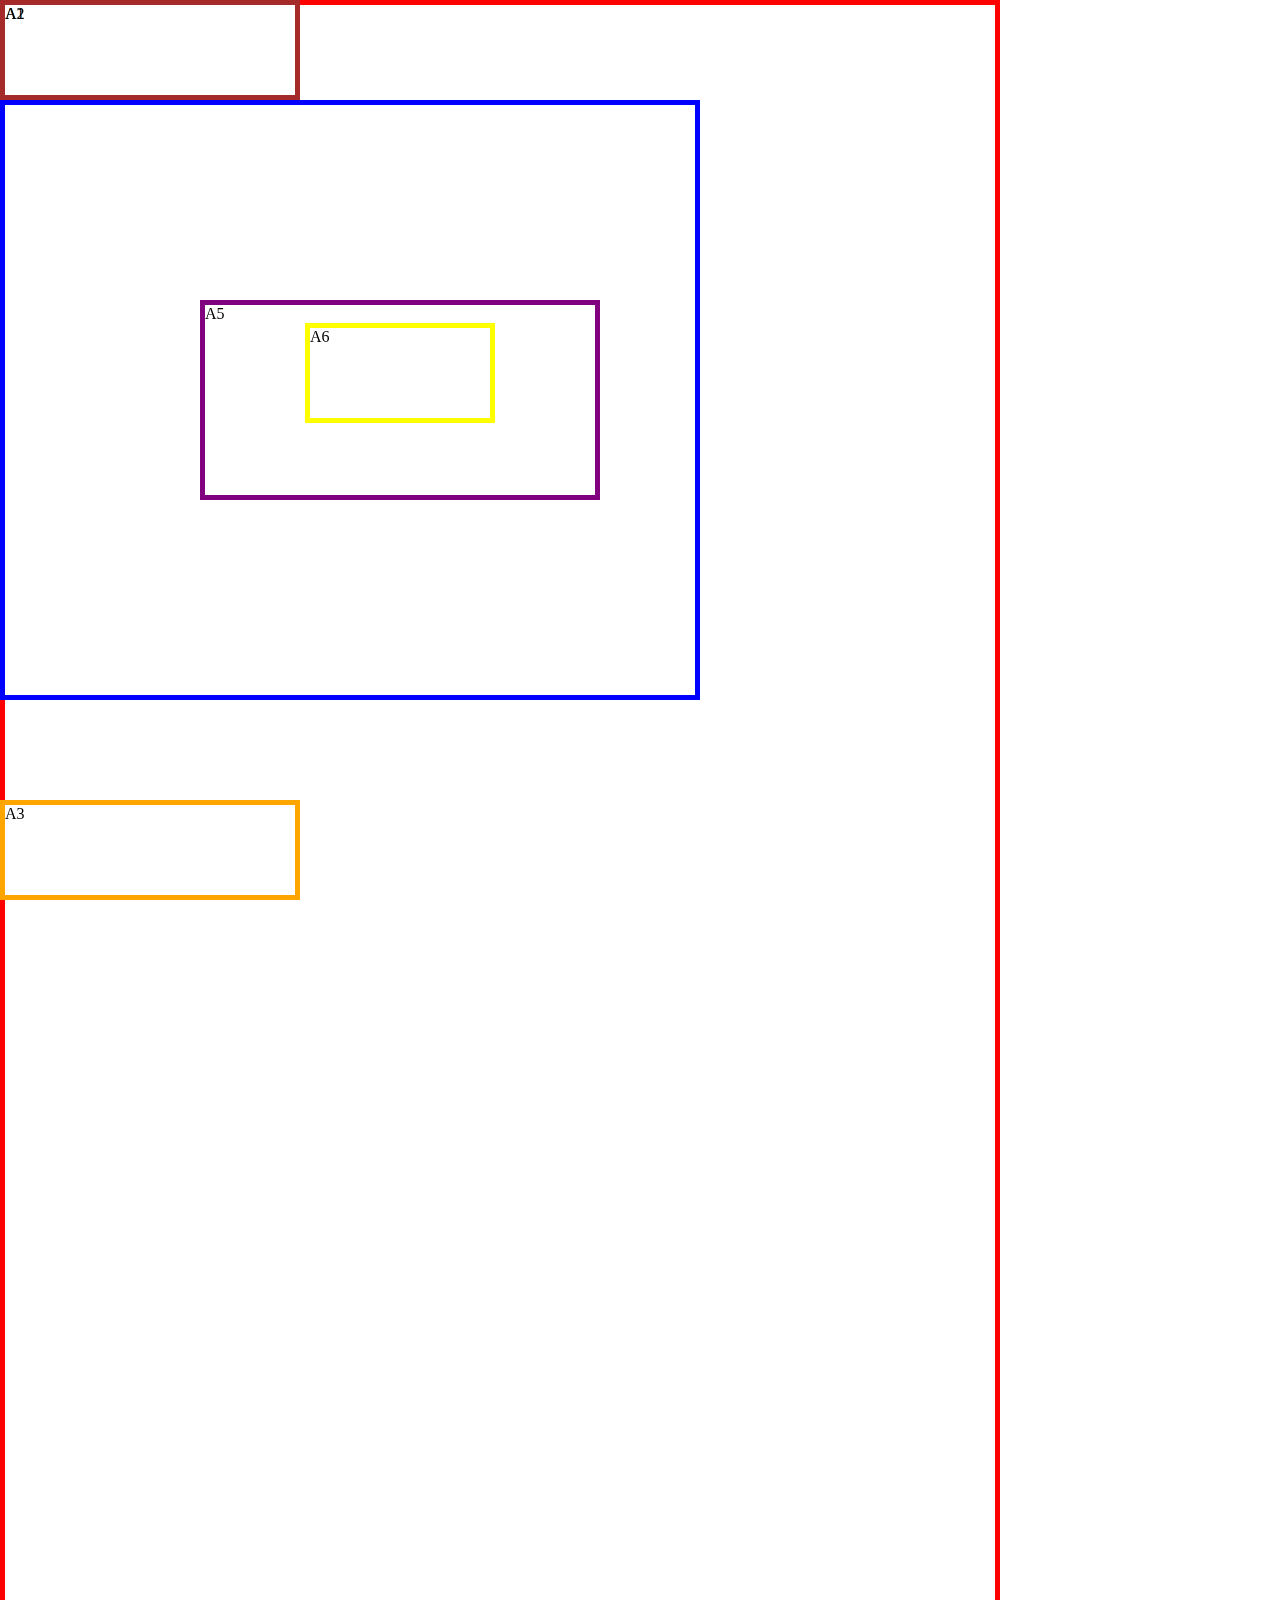
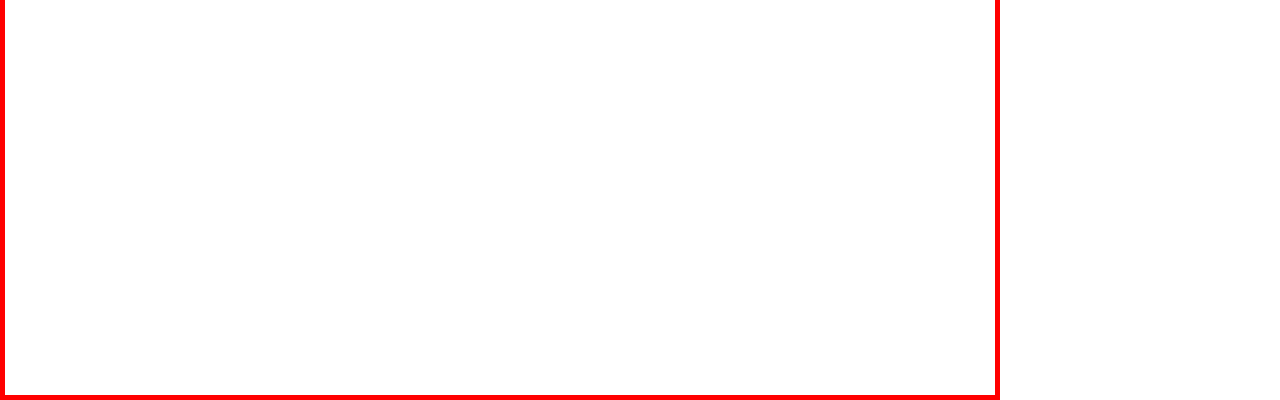
<file: basic/session_1/index.html>
<!DOCTYPE html>
<html lang="en">
  <head>
    <meta charset="UTF-8" />
    <meta name="viewport" content="width=device-width, initial-scale=1.0" />
    <title>Document</title>
    <style>
      * {
        box-sizing: border-box; /*Cho border của các box chiếm content bên trong chứ k lộ ra ngoài*/
      }
      *,
      body {
        margin: 0;
        padding: 0;
      }
      .box-A1 {
        width: 1000px;
        height: 2000px;
        border: 5px solid red;
      }

      .box-A2 {
        width: 300px;
        height: 100px;
        border: 5px solid brown;
        position: fixed; /*Cho dính trên màn hình*/
        top: 0;
        left: 0;
      }
      .box-A3 {
        width: 300px;
        height: 100px;
        border: 5px solid orange;
        position: fixed;/*Cho dính trên màn hình*/
        bottom: 0;
        left: 0;
      }
      .box-A4 {
        width: 700px;
        height: 600px;
        border: 5px solid blue;
        position: absolute; /* đinh nghĩa theo cha có position != static*/
        top: 100px;
      }
      .box-A5 {
        width: 400px;
        height: 200px;
        border: 5px solid rgb(128, 0, 128);
        left: 200px;
        position: sticky;  /* Cố định khi trượt*/
        top: 300px;
        z-index: 1;
      }
      .box-A6 {
        width: 190px;
        height: 100px;
        border: 5px solid yellow;
        position: sticky;
        top: 300px;
        margin: 0 auto; /*Căn giữa*/
      }
      @media only screen and (max-width: 780px) {
        .box-A1 {
          width: 500px;
        }
        .box-A2 {
          width: 150px;
        }
        .box-A3 {
          width: 150px;
        }
        .box-A4 {
          width: 350px;
        }
        .box-A5 {
          width: 200px;
        }
      }
    </style>
  </head>
  <body>
    <div class="box-A1">A1</div>
    <div class="box-A2">A2</div>
    <div class="box-A3">A3</div>
    <div class="box-A4">
      <div class="box-A5">A5 <div class="box-A6">A6</div></div>
    </div>
  </body>
</html>
</file>
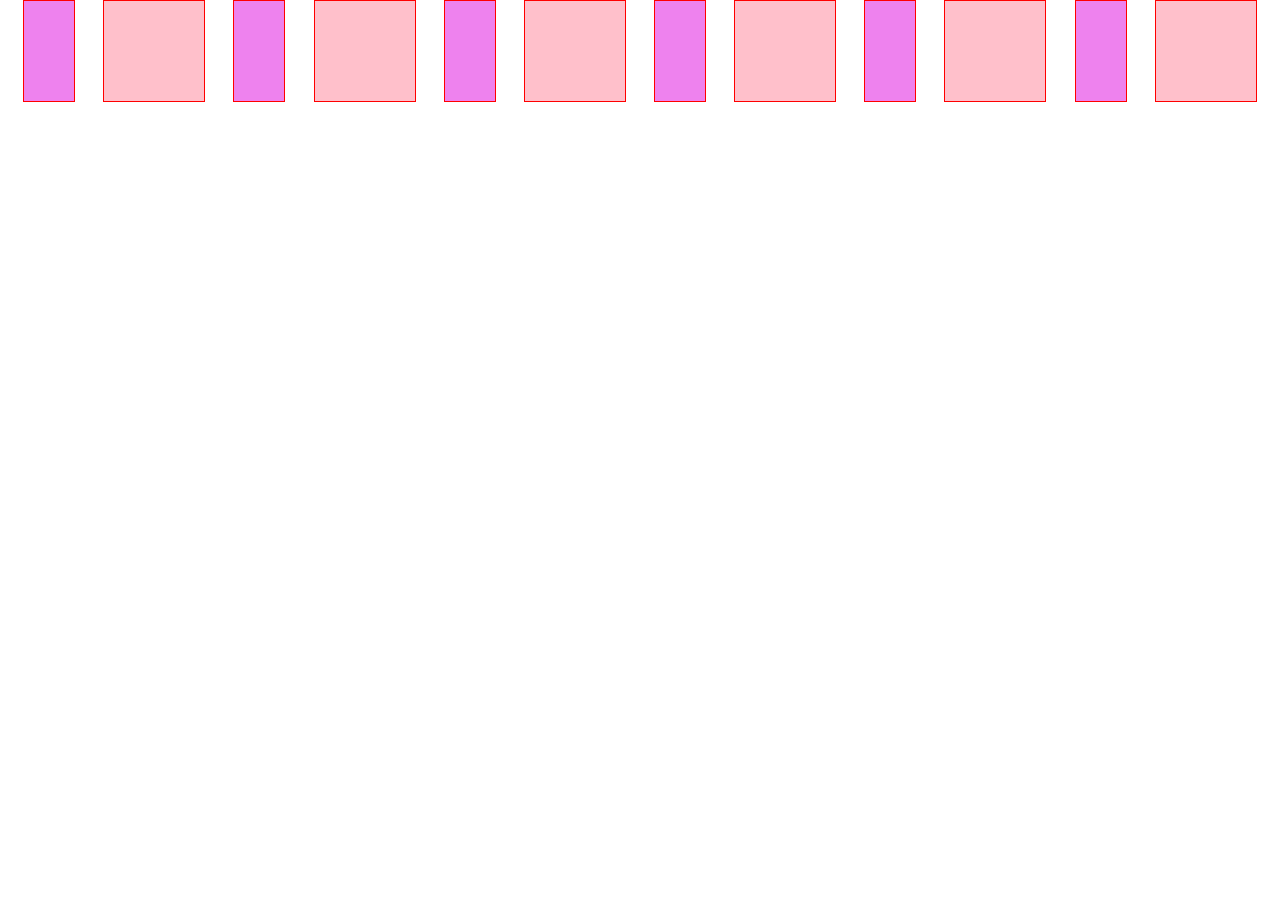
<file: basic/session_2/index.html>
<!DOCTYPE html>
<html lang="en">
<head>
    <meta charset="UTF-8">
    <meta name="viewport" content="width=device-width, initial-scale=1.0">
    <title>Document</title>
    <style>
        body {
            margin: 0;
            padding: 0;
            display: flex;
            flex-wrap: wrap;
            justify-content: space-evenly;
            gap: 5px;
        }
        .box-inline {
            display: inline-block;
            height: 100px;
            width: 100px;
            border: 1px solid red;
            position: relative;
        }
        .box-inline:nth-child(even) {
            background-color: green;
        }
        .box-inline:nth-child(odd) {
            background-color: red;
        }
        @media only screen and (min-width: 320px) {
            .box-inline:nth-child(even) {
            background-color: green;
            width: 30px;
        }
        .box-inline:nth-child(odd) {
            width: 20px;
            background-color: red;
        }
        }
        @media only screen and (min-width: 425px) {
            .box-inline:nth-child(even) {
                background-color: red;
                width: 50px;
            }
            .box-inline:nth-child(odd) {
                width: 20px;
                background-color: yellow;
            }
        }
        @media only screen and (min-width: 768px) {
            .box-inline:nth-child(even) {
                background-color: yellow;
                width: 40px;
            }
            .box-inline:nth-child(odd) {
                width: 30px;
                background-color: brown;
            }
        }
        @media only screen and (min-width: 992px) {
            .box-inline:nth-child(even) {
                background-color: violet;
                width: 40px;
            }
            .box-inline:nth-child(odd) {
                width: 30px;
                background-color: yellow;
            }
        }
        @media only screen and (min-width: 1200px) {
            .box-inline:nth-child(even) {
                background-color: pink;
                width: 100px;
            }
            .box-inline:nth-child(odd) {
                width: 50px;
                background-color: violet;
            }
        }

    </style>
</head> 
<body>
        <span class="box-inline box-I"><span class="name-item"></span></span>
        <span class="box-inline box-I"><span class="name-item"></span></span>
        <span class="box-inline box-I"><span class="name-item"></span></span>
        <span class="box-inline box-I"><span class="name-item"></span></span>
        <span class="box-inline box-I"><span class="name-item"></span></span>
        <span class="box-inline box-I"><span class="name-item"></span></span>
        <span class="box-inline box-I"><span class="name-item"></span></span>
        <span class="box-inline box-I"><span class="name-item"></span></span>
        <span class="box-inline box-I"><span class="name-item"></span></span>
        <span class="box-inline box-I"><span class="name-item"></span></span>
        <span class="box-inline box-I"><span class="name-item"></span></span>
        <span class="box-inline box-I"><span class="name-item"></span></span>
</html>
</file>
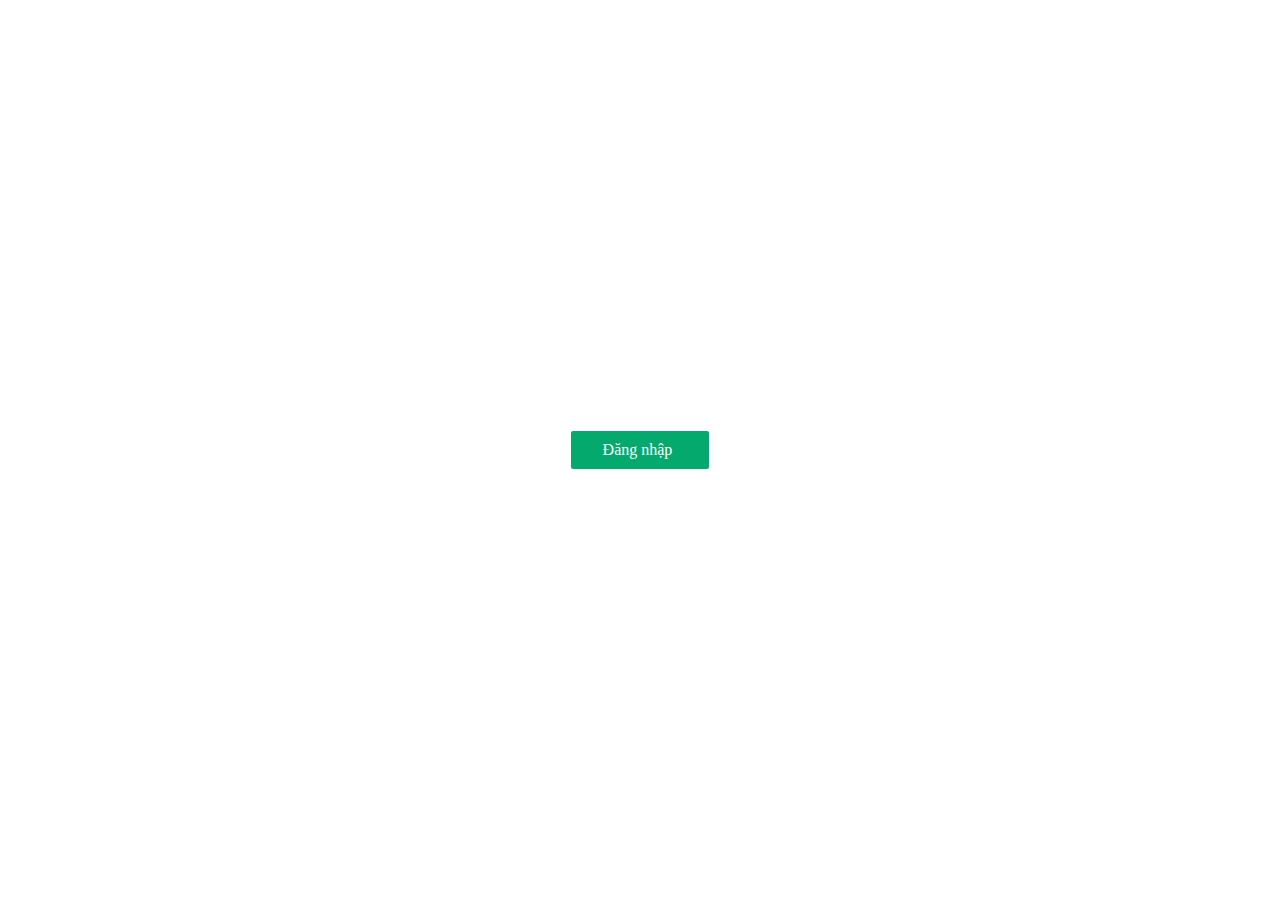
<file: basic/session_5/index.html>
<!DOCTYPE html>
<html lang="en">
  <head>
    <meta charset="UTF-8" />
    <meta name="viewport" content="width=device-width, initial-scale=1.0" />
    <title>Document</title>
    <link rel="stylesheet" href="style.css" />
    <link
      rel="stylesheet"
      href="https://cdnjs.cloudflare.com/ajax/libs/font-awesome/6.6.0/css/all.min.css"
      integrity="sha512-Kc323vGBEqzTmouAECnVceyQqyqdsSiqLQISBL29aUW4U/M7pSPA/gEUZQqv1cwx4OnYxTxve5UMg5GT6L4JJg=="
      crossorigin="anonymous"
      referrerpolicy="no-referrer"
    />
  </head>
  <body>
    <div class="container">
      <div id="overlay"></div>
      <button id="btnLogin" class="button">
        Đăng nhập <i class="fa-solid fa-right-to-bracket icon-right"></i>
      </button>
      <div id="modal" class="modal">
        <i id="btnClose" class="fa-solid fa-xmark icon-close button-close"></i>
        <div class="modal-content">
          <span class="text-title">Member Login</span>
          <form>
            <div class="input-field">
              <i class="fa-solid fa-user icon-input"></i>
              <input
                class="input-text"
                type="text"
                name="username"
                id="username"
                placeholder="Username"
              />
            </div>
            <div class="input-field">
              <i class="fa-solid fa-lock icon-input"></i>
              <input
                class="input-text"
                type="password"
                name="password"
                id="password"
                placeholder="Password"
              />
            </div>

            <input id="btnSubmit" class="button" type="button" value="Login" />
          </form>
        </div>
        <div class="modal-footer">
          <span class="text-footer">Forgot Password?</span>
        </div>
      </div>
    </div>
    <script src="script.js"></script>
  </body>
</html>
</file>
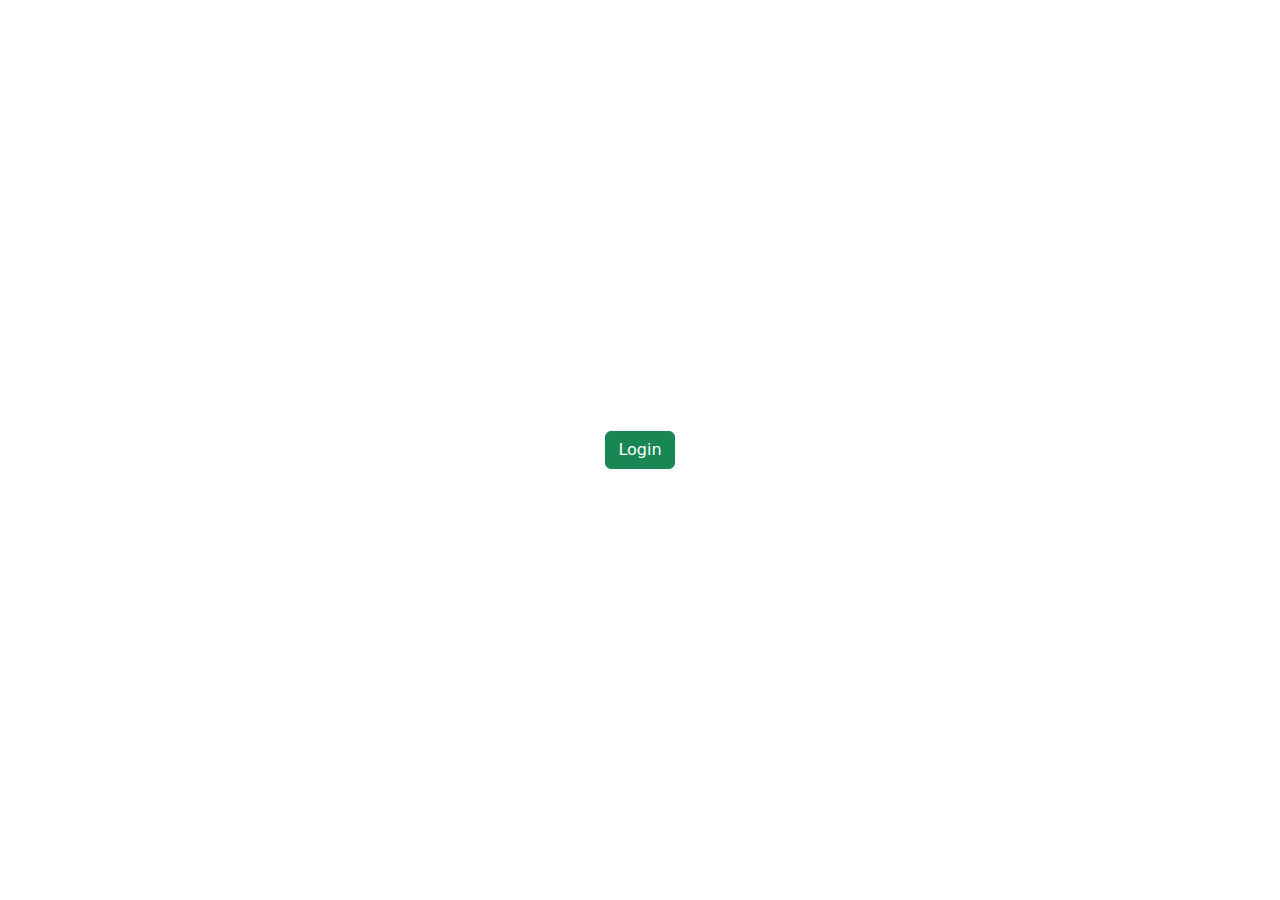
<file: basic/session_6/index.html>
<!DOCTYPE html>
<html lang="en">

<head>
    <meta charset="UTF-8">
    <meta name="viewport" content="width=device-width, initial-scale=1.0">
    <link href="https://cdn.jsdelivr.net/npm/bootstrap@5.3.3/dist/css/bootstrap.min.css" rel="stylesheet"
        integrity="sha384-QWTKZyjpPEjISv5WaRU9OFeRpok6YctnYmDr5pNlyT2bRjXh0JMhjY6hW+ALEwIH" crossorigin="anonymous">
    <script src="https://cdn.jsdelivr.net/npm/bootstrap@5.3.3/dist/js/bootstrap.bundle.min.js"
        integrity="sha384-YvpcrYf0tY3lHB60NNkmXc5s9fDVZLESaAA55NDzOxhy9GkcIdslK1eN7N6jIeHz"
        crossorigin="anonymous"></script>
    <title>Document</title>
    <link rel="stylesheet" href="https://cdnjs.cloudflare.com/ajax/libs/font-awesome/6.6.0/css/all.min.css"
        integrity="sha512-Kc323vGBEqzTmouAECnVceyQqyqdsSiqLQISBL29aUW4U/M7pSPA/gEUZQqv1cwx4OnYxTxve5UMg5GT6L4JJg=="
        crossorigin="anonymous" referrerpolicy="no-referrer" />
</head>

<body>
    <div class="d-flex vh-100 justify-content-center align-items-center">
        <button id="btnStart" type="button" class="btn btn-success" data-bs-toggle="modal" data-bs-target="#loginModal">
            Login
        </button>
        <div id="alert" class="alert alert-success alert-dismissible fade position-absolute bottom-0 end-0 me-3"
            style="z-index: 2000;" role="alert">
            <strong>Thành công !</strong> Đăng nhập bằng mật khẩu mới
            <button type="button" class="btn-close" data-bs-dismiss="alert" aria-label="Close"></button>
        </div>

        <div class="modal fade" id="loginModal" aria-labelledby="loginModalLabel" aria-hidden="true">
            <div class="modal-dialog modal-dialog-centered ">
                <div class="modal-content">
                    <div class="d-flex p-3">
                        <div class="w-100 text-center fs-5 modal-title" id="loginModalLabel">Member Login</div>
                        <button type="button" class="btn-close" data-bs-dismiss="modal" aria-label="Close"></button>
                    </div>
                    <form>
                        <div class="modal-body d-flex flex-column">
                            <div class="mb-4 position-relative">
                                <i class="fa-solid fa-lock icon-input position-absolute ms-3 mt-2"></i>
                                <input type="text" class="form-control ps-5 required" id="usernameControlInput"
                                    placeholder="Username">
                                <div id="usernameError" class="invalid-feedback">
                                    Bắt buộc nhập.
                                </div>
                            </div>
                            <div class="mb-4 position-relative">
                                <i class="fa-solid fa-lock icon-input position-absolute ms-3 mt-2"></i>
                                <input type="password" class="form-control ps-5 required" id="passwordControlInput"
                                    placeholder="Password">
                                <div id="passwdError" class="invalid-feedback">
                                    Bắt buộc nhập.
                                </div>
                            </div>
                            <button id="btnLogin" type="button" class="btn btn-success flex-grow-1">Login</button>
                        </div>
                        <div class="d-flex justify-content-center p-3 bg-secondary rounded-bottom opacity-75">
                            <div id="forgotPassword" data-bs-toggle="modal" data-bs-target="#forgotModal">Forgot
                                password?</div>
                        </div>
                    </form>
                </div>
            </div>
        </div>

        <div class="modal fade" id="forgotModal" aria-labelledby="forgotModalLabel" aria-hidden="true">
            <div class="modal-dialog modal-dialog-centered ">
                <div class="modal-content">
                    <div class="d-flex p-3">
                        <div class="w-100 text-center fs-5 modal-title" id="forgotModalLabel">Forgot Password?</div>
                        <button type="button" class="btn-close" data-bs-toggle="modal"
                            data-bs-target="#loginModal"></button>
                    </div>
                    <form>
                        <div class="modal-body d-flex flex-column">
                            <div class="mb-4 position-relative">
                                <i class="fa-solid fa-lock icon-input position-absolute ms-3 mt-2"></i>
                                <input type="password" class="form-control ps-5 required" id="oldPasswordControlInput"
                                    placeholder="OldPassword">
                                <div id="oldPasswordError" class="invalid-feedback">
                                    Bắt buộc nhập.
                                </div>
                            </div>
                            <div class="mb-4 position-relative">
                                <i class="fa-solid fa-lock icon-input position-absolute ms-3 mt-2"></i>
                                <input type="password" class="form-control ps-5 required" id="newPasswordControlInput"
                                    placeholder="NewPassword">
                                <div id="newPasswordError" class="invalid-feedback">
                                    Bắt buộc nhập.
                                </div>
                            </div>
                            <button id="btnSave" type="button" class="btn btn-success flex-grow-1">Save</button>
                        </div>
                    </form>
                </div>
            </div>
        </div>
    </div>
    <script src="script.js"></script>
</body>

</html>
</file>
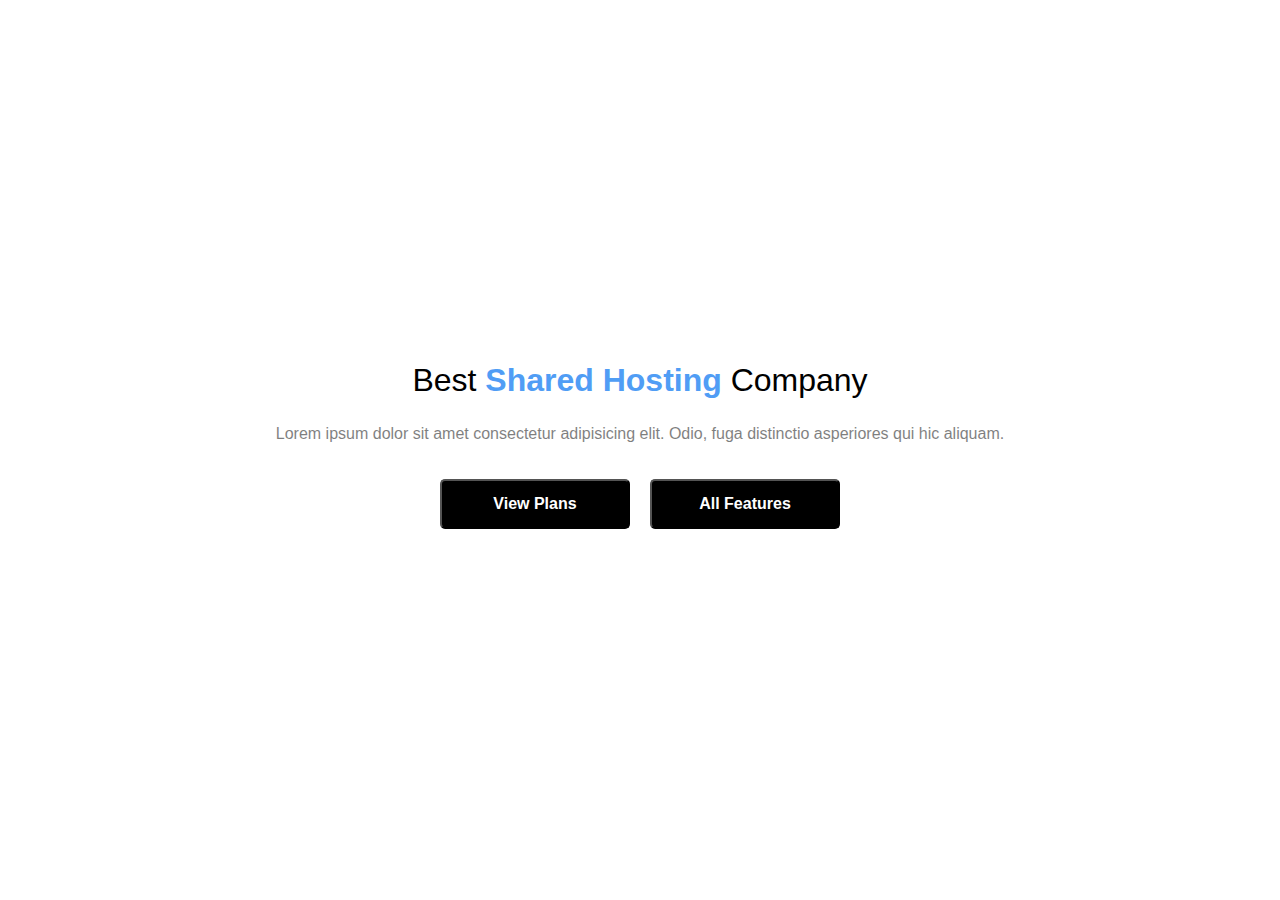
<file: HTML&CSS/s-1/index.html>
<!DOCTYPE html>
<html lang="en">

<head>
    <meta charset="UTF-8">
    <meta name="viewport" content="width=device-width, initial-scale=1.0">
    <title>Document</title>
    <link rel="stylesheet" href="style.css">
</head>

<body>
    <div class="container">
        <div class="content">
            <p class="content__title">Best <span class="content__title--highlight"> Shared Hosting </span> Company</p>
            <p class="content__description">Lorem ipsum dolor sit amet consectetur adipisicing elit. Odio, fuga
                distinctio asperiores qui
                hic
                aliquam.</p>
            <div class="content__option">
                <button class="button">View Plans</button>
                <button class="button">All Features</button>
            </div>
        </div>
    </div>
</body>

</html>
</file>
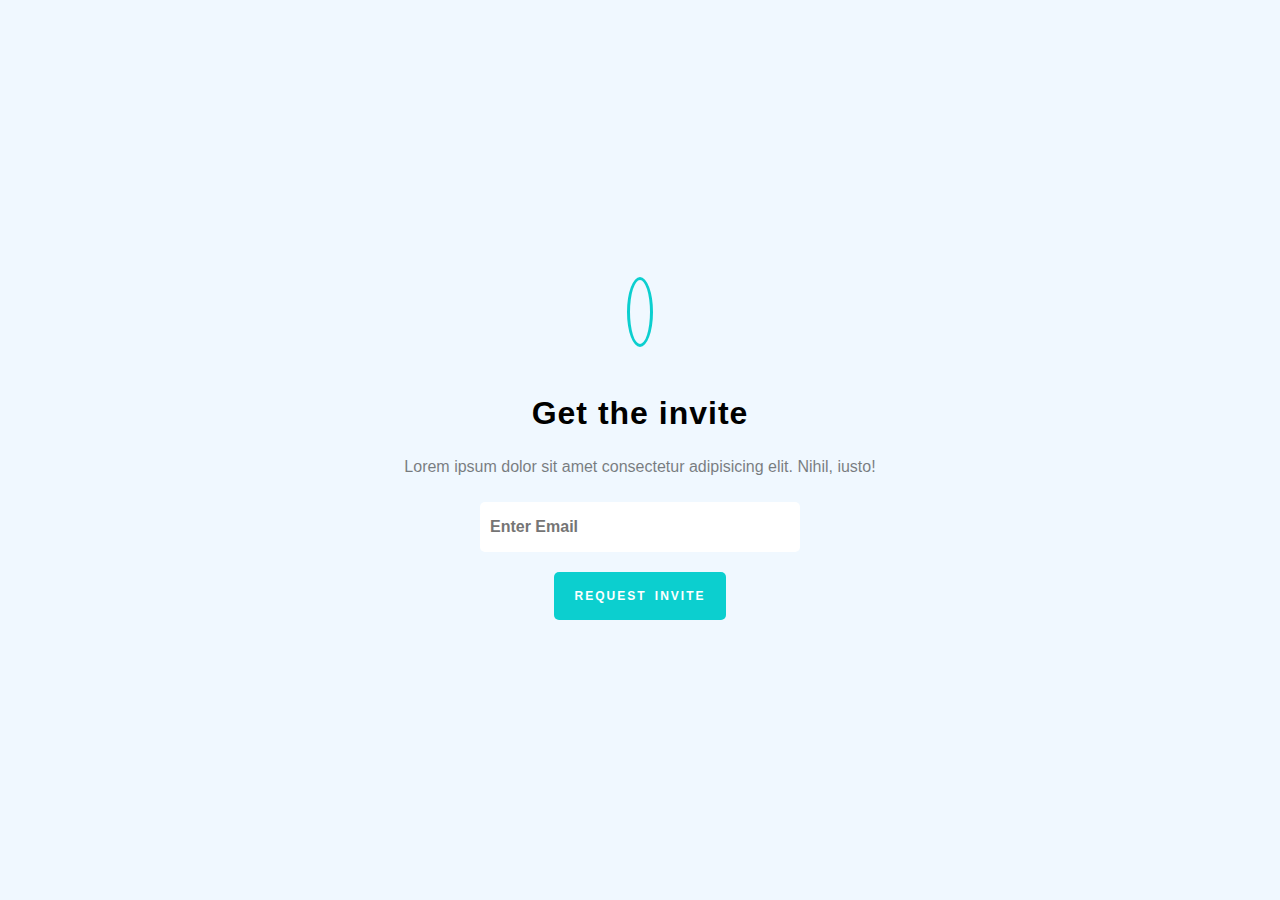
<file: HTML&CSS/s-3/index.html>
<!DOCTYPE html>
<html lang="en">

<head>
    <meta charset="UTF-8">
    <meta name="viewport" content="width=device-width, initial-scale=1.0">
    <title>Document</title>
    <link rel="stylesheet" href="style.css">
    <link rel="stylesheet" href="https://cdnjs.cloudflare.com/ajax/libs/font-awesome/6.6.0/css/all.min.css"
        integrity="sha512-Kc323vGBEqzTmouAECnVceyQqyqdsSiqLQISBL29aUW4U/M7pSPA/gEUZQqv1cwx4OnYxTxve5UMg5GT6L4JJg=="
        crossorigin="anonymous" referrerpolicy="no-referrer" />
</head>

<body>
    <div class="container">
        <div class="overplay"></div>
        <div class="content">
            <div class="content__icon"><i class="fa-regular fa-envelope icon"></i></div>
            <p class="content__title">Get the invite</p>
            <p class="content__description">Lorem ipsum dolor sit amet consectetur adipisicing elit. Nihil, iusto!</p>
            <div class="content__option">
                <input class="input" type="email" placeholder="Enter Email">
                <button class="button">
                    <p class="button__text">REQUEST INVITE</p>
                </button>
            </div>
        </div>
    </div>
</body>

</html>
</file>
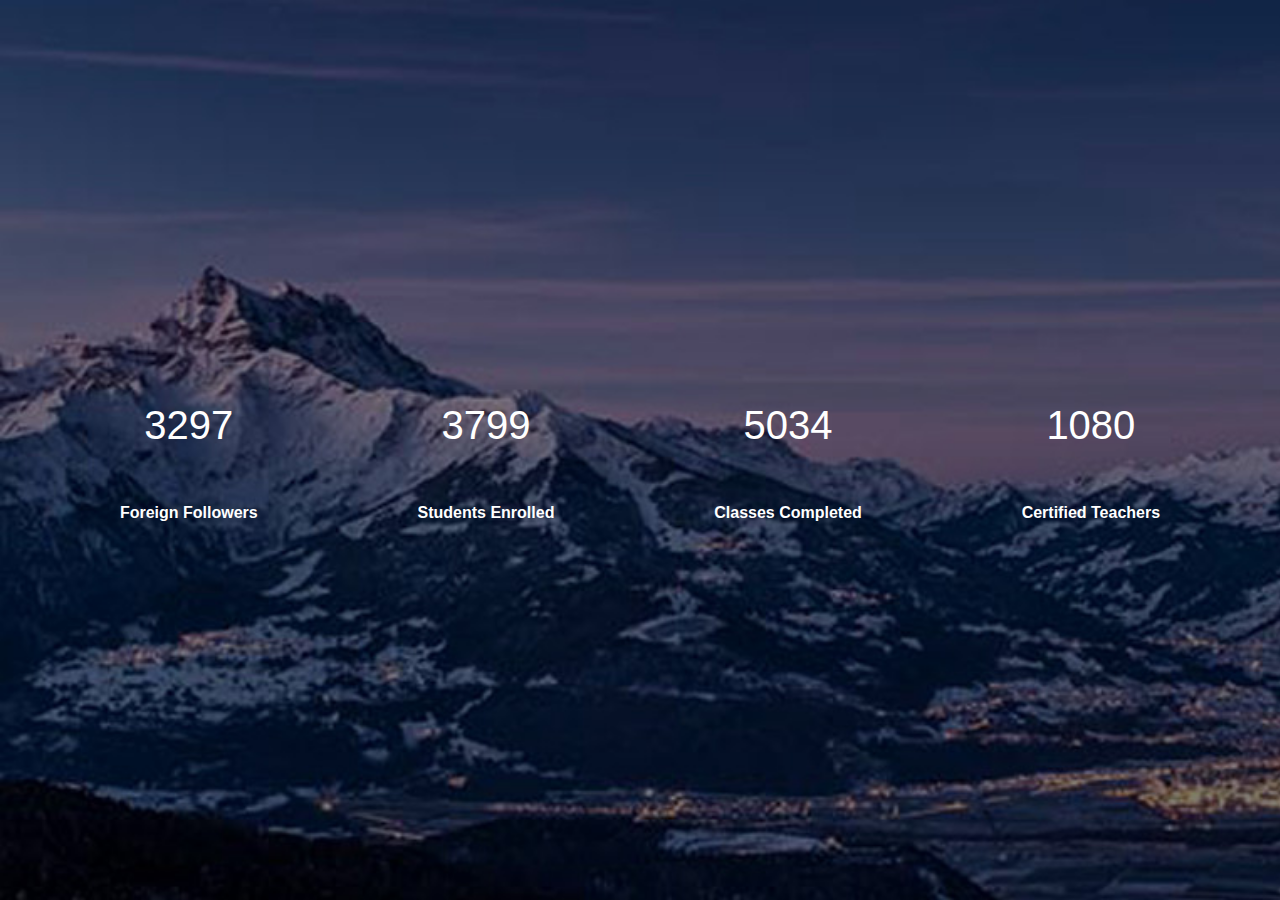
<file: HTML&CSS/s-4/index.html>
<!DOCTYPE html>
<html lang="en">

<head>
    <meta charset="UTF-8">
    <meta name="viewport" content="width=device-width, initial-scale=1.0">
    <title>Document</title>
    <link rel="stylesheet" href="style.css">
    <link rel="stylesheet" href="https://cdnjs.cloudflare.com/ajax/libs/font-awesome/6.6.0/css/all.min.css"
        integrity="sha512-Kc323vGBEqzTmouAECnVceyQqyqdsSiqLQISBL29aUW4U/M7pSPA/gEUZQqv1cwx4OnYxTxve5UMg5GT6L4JJg=="
        crossorigin="anonymous" referrerpolicy="no-referrer" />
</head>

<body>
    <div class="container">
        <div class="box">
            <div class="item">
                <i class="fa-solid fa-globe item__icon"></i>
                <p class="item__total">3297</p>
                <p class="item__name">Foreign Followers </p>
            </div>
            <div class="item"><i class="fa-solid fa-graduation-cap item__icon"></i></i>
                <p class="item__total">3799</p>
                <p class="item__name">Students Enrolled</p>
            </div>
            <div class="item"><i class="fa-regular fa-lightbulb item__icon"></i></i>
                <p class="item__total">5034</p>
                <p class="item__name">Classes Completed </p>
            </div>
            <div class="item"><i class="fa-solid fa-user item__icon"></i></i>
                <p class="item__total">1080</p>
                <p class="item__name">Certified Teachers </p>
            </div>
        </div>
    </div>
</body>

</html>
</file>
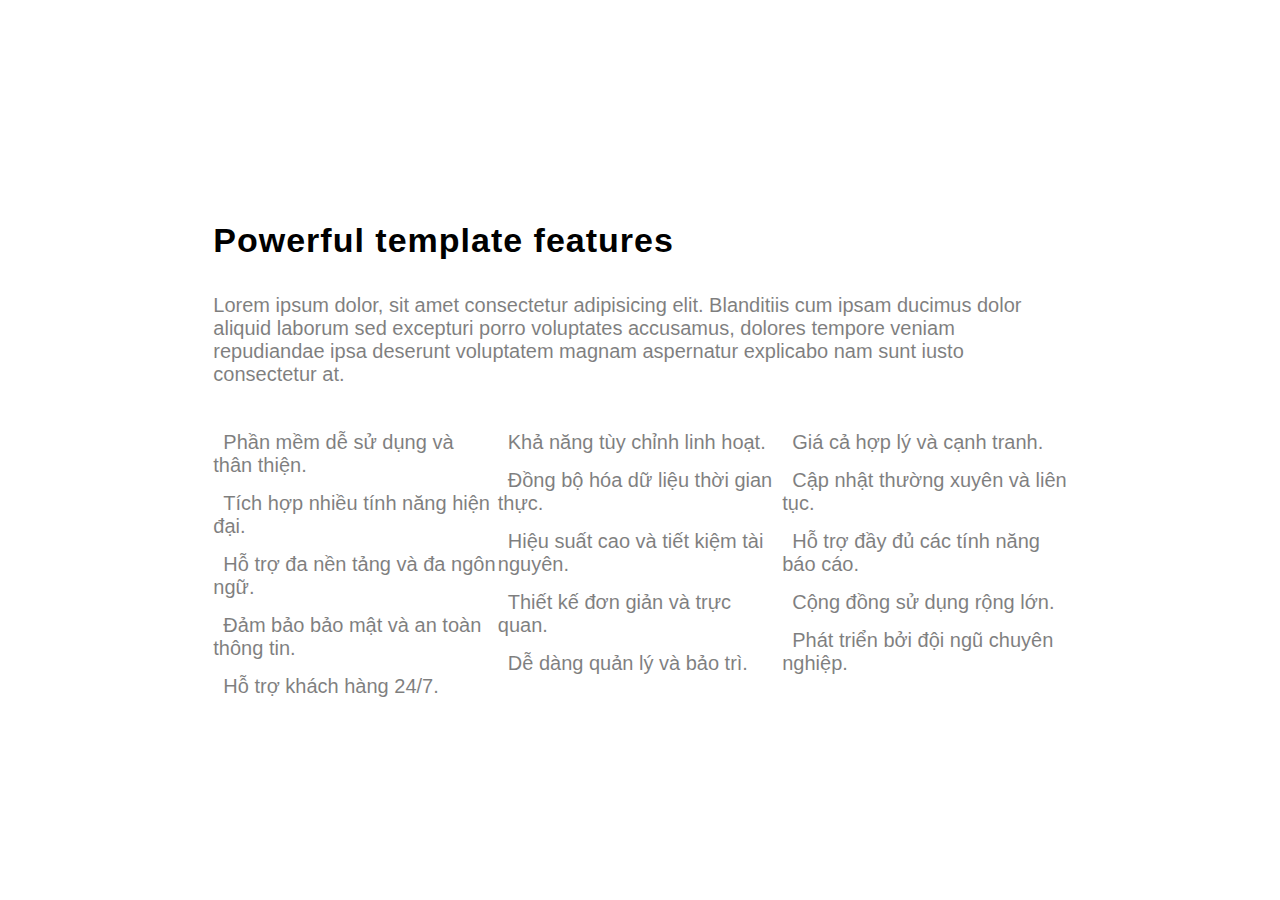
<file: HTML&CSS/s-5/index.html>
<!DOCTYPE html>
<html lang="en">

<head>
    <meta charset="UTF-8">
    <meta name="viewport" content="width=device-width, initial-scale=1.0">
    <title>Document</title>
    <link rel="stylesheet" href="style.css">
    <link rel="stylesheet" href="https://cdnjs.cloudflare.com/ajax/libs/font-awesome/6.6.0/css/all.min.css"
        integrity="sha512-Kc323vGBEqzTmouAECnVceyQqyqdsSiqLQISBL29aUW4U/M7pSPA/gEUZQqv1cwx4OnYxTxve5UMg5GT6L4JJg=="
        crossorigin="anonymous" referrerpolicy="no-referrer" />
</head>

<body>
    <div class="container">
        <div class="content">
            <p class="content__title">Powerful template features</p>
            <p class="content__description">Lorem ipsum dolor, sit amet consectetur adipisicing elit. Blanditiis cum
                ipsam ducimus dolor aliquid laborum sed excepturi porro voluptates accusamus, dolores tempore veniam
                repudiandae ipsa deserunt voluptatem magnam aspernatur explicabo nam sunt iusto consectetur at.</p>
            <div class="content__features">
                <ul class="features">
                    <li><i class="fa-solid fa-check item__icon"></i>Phần mềm dễ sử dụng và thân thiện.</li>
                    <li><i class="fa-solid fa-check item__icon"></i>Tích hợp nhiều tính năng hiện đại.</li>
                    <li><i class="fa-solid fa-check item__icon"></i>Hỗ trợ đa nền tảng và đa ngôn ngữ.</li>
                    <li><i class="fa-solid fa-check item__icon"></i>Đảm bảo bảo mật và an toàn thông tin.</li>
                    <li><i class="fa-solid fa-check item__icon"></i>Hỗ trợ khách hàng 24/7.</li>
                </ul>
                <ul class="features">
                    <li><i class="fa-solid fa-check item__icon"></i>Khả năng tùy chỉnh linh hoạt.</li>
                    <li><i class="fa-solid fa-check item__icon"></i>Đồng bộ hóa dữ liệu thời gian thực.</li>
                    <li><i class="fa-solid fa-check item__icon"></i>Hiệu suất cao và tiết kiệm tài nguyên.</li>
                    <li><i class="fa-solid fa-check item__icon"></i>Thiết kế đơn giản và trực quan.</li>
                    <li><i class="fa-solid fa-check item__icon"></i>Dễ dàng quản lý và bảo trì.</li>
                </ul>
                <ul class="features">
                    <li><i class="fa-solid fa-check item__icon"></i>Giá cả hợp lý và cạnh tranh.</li>
                    <li><i class="fa-solid fa-check item__icon"></i>Cập nhật thường xuyên và liên tục.</li>
                    <li><i class="fa-solid fa-check item__icon"></i>Hỗ trợ đầy đủ các tính năng báo cáo.</li>
                    <li><i class="fa-solid fa-check item__icon"></i>Cộng đồng sử dụng rộng lớn.</li>
                    <li><i class="fa-solid fa-check item__icon"></i>Phát triển bởi đội ngũ chuyên nghiệp.</li>
                </ul>
            </div>

        </div>
    </div>
</body>

</html>
</file>
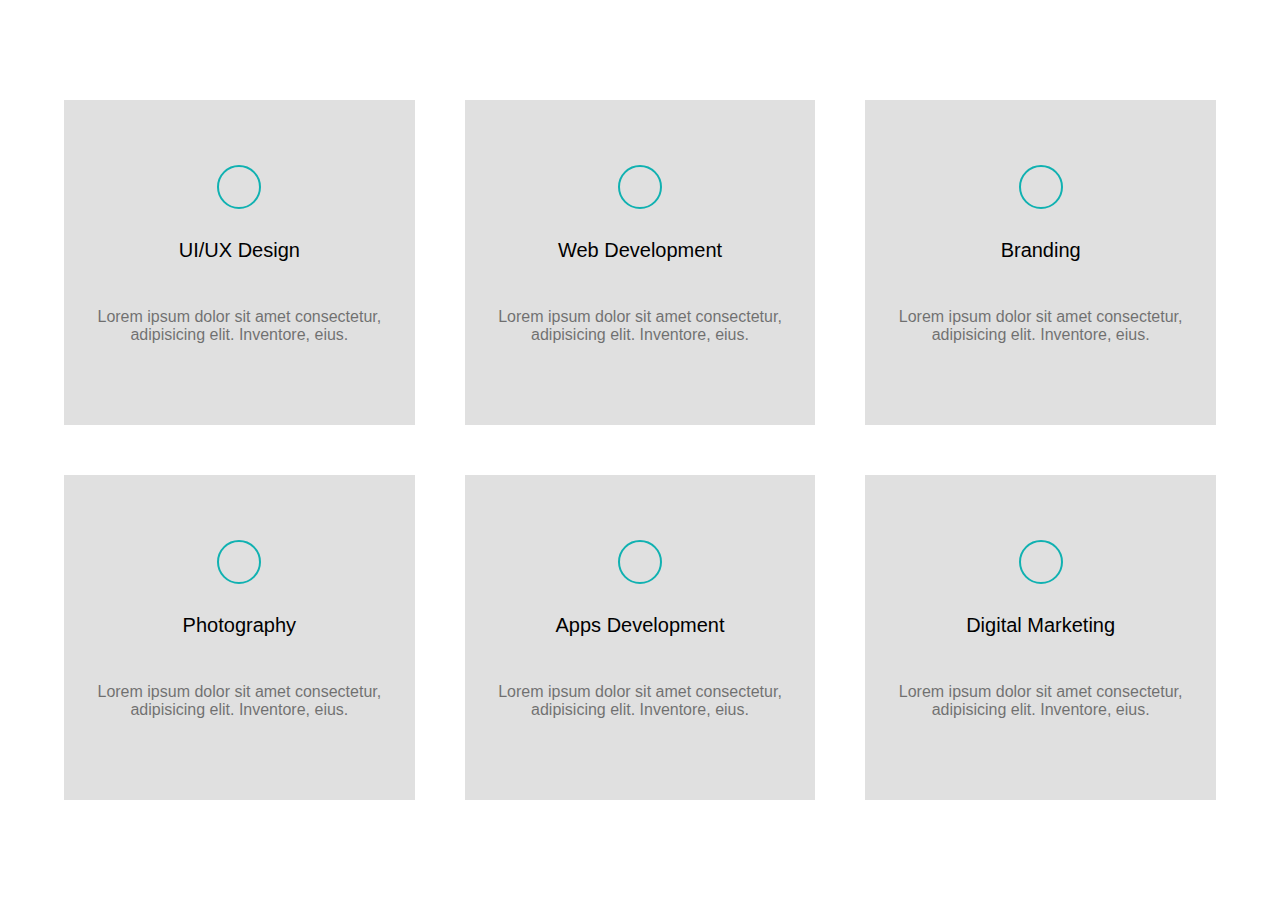
<file: HTML&CSS/s-6/index.html>
<!DOCTYPE html>
<html lang="en">
<head>
    <meta charset="UTF-8">
    <meta name="viewport" content="width=device-width, initial-scale=1.0">
    <title>Document</title>
    <link rel="stylesheet" href="style.css">
    <link rel="stylesheet" href="https://cdnjs.cloudflare.com/ajax/libs/font-awesome/6.6.0/css/all.min.css"
        integrity="sha512-Kc323vGBEqzTmouAECnVceyQqyqdsSiqLQISBL29aUW4U/M7pSPA/gEUZQqv1cwx4OnYxTxve5UMg5GT6L4JJg=="
        crossorigin="anonymous" referrerpolicy="no-referrer" />
</head>
<body>
    <div class="container">
        <div class="content">
            <div class="content__box">
                <i class="fa-solid fa-leaf item__icon"></i>
                <p class="item__name">UI/UX Design</p>
                <p class="item__description">Lorem ipsum dolor sit amet consectetur, adipisicing elit. Inventore, eius.</p>
            </div>
            <div class="content__box">
                <i class="fa-solid fa-laptop item__icon"></i>
                <p class="item__name">Web Development</p>
                <p class="item__description">Lorem ipsum dolor sit amet consectetur, adipisicing elit. Inventore, eius.</p>
            </div>
            <div class="content__box">
                <i class="fa-solid fa-bag-shopping item__icon"></i>
                <p class="item__name">Branding</p>
                <p class="item__description">Lorem ipsum dolor sit amet consectetur, adipisicing elit. Inventore, eius.</p>
            </div>
            <div class="content__box">
                <i class="fa-solid fa-camera-retro item__icon"></i>
                <p class="item__name">Photography</p>
                <p class="item__description">Lorem ipsum dolor sit amet consectetur, adipisicing elit. Inventore, eius.</p>
            </div>
            <div class="content__box">
                <i class="fa-brands fa-android item__icon"></i>
                <p class="item__name">Apps Development</p>
                <p class="item__description">Lorem ipsum dolor sit amet consectetur, adipisicing elit. Inventore, eius.</p>
            </div>
            <div class="content__box">
                <i class="fa-solid fa-arrow-trend-up item__icon"></i>
                <p class="item__name">Digital Marketing</p>
                <p class="item__description">Lorem ipsum dolor sit amet consectetur, adipisicing elit. Inventore, eius.</p>
            </div>
        </div>
    </div>
</body>
</html>
</file>
<file: basic/session_5/style.css>
:root {
    --green: #04AA6D;
    --text-xl: 20px;
}
body{
    font-family: 'Roboto, sans-serif';
    height: 100vh;
    margin: 0;
    padding: 0;
}
.container{
    display: flex;
    justify-content: center;
    align-items: center;
    position: relative;
    height: 100%;
    width: 100%;
}
.button{
    background-color: var(--green);
    border: none;
    color: white;
    padding: 10px 32px;
    border-radius: 2px;
    text-align: center;
    font: var(--text-md) sans-serif;
}
.button:active{
    transform: scale(1.01) translateY(5px);
    transition: 0.5s;
}
.button:hover{
    cursor: pointer;
    opacity: 0.8;
}
.icon-right{
    margin-left: 5px;
    transform: scale(1.5);
}

.modal{
    width: 400px;
    height: 300px;
    box-shadow: 0px 4px 10px rgba(0, 0, 0, 0.1);
    border-radius: 10px;
    display: none;
    flex-direction: column;
    justify-content: space-between;
    position: absolute;
    z-index: 3;
    background-color: #fff;
}
.modal-content{
    display: flex;
    flex-direction: column;
    padding: 20px 30px;
    flex: 1;
}
form {
    display: flex;
    flex-direction: column;
    gap: 15px;
}

.text-title{
    font-size: var(--text-xxl);
    text-align: center;
    margin: 20px 0px;
}
.input-field{
    display: flex;
    flex-direction: column;
    position: relative;
}
.icon-input{
    position: absolute;
    top:50%;
    transform: translateY(-50%) scale(1.1);
    left: 10px;
}

input[type="text"], input[type="password"]{
    padding: 10px 10px 10px 40px;
    border-radius: 5px;
    border: 1px solid #ccc;
}
.modal-footer{
    height: 50px;
    display: flex;
    justify-content: center;
    align-items: center;
    background-color: rgb(212, 210, 207);
    border-radius: 0 0 10px 10px;
}
.text-footer{
    opacity: 0.5;
}
.button-close {
    position: absolute;
    top: 10px;
    right: 10px;
}
#overlay {
    position: fixed; 
    display: none; 
    width: 100%; 
    height: 100%; 
    top: 0;
    left: 0;
    right: 0;
    bottom: 0;
    background-color: rgba(0,0,0,0.5); 
    z-index: 2; 
    cursor: pointer; 
}
</file>
<file: HTML&CSS/s-1/style.css>
body{
    margin: 0;
    padding: 0;
    font-family: Helvetica, sans-serif;
}
* {
  box-sizing: border-box;
}

.container {
    min-height: 100vh;
    display: flex;
    justify-content: center;
    align-items: center;
    flex-direction: column;
}
.content {
    display: flex;
    justify-content: center;
    align-items: center;
    flex-direction: column;
    padding: 20px
}
.content__title {
    color: #000;
    font-size: 32px;
    font-weight: 500;
    margin: 10px;
    text-align: center;
}
.content__title--highlight{
    font-weight: bold;
    color: #509df5;
    display: inline-block;
}
.content__description{
    word-wrap: break-word;
    padding: 0 20px;
    text-align: center;
    opacity: 0.5;
}
.content__option{
    margin: 20px;
    display: flex;
    flex-wrap: wrap;
    gap: 20px;
    justify-content: center;
}
.button {
    width: 190px;
    height: 50px;
    color: white;
    background-color: black;
    font-size: 16px;
    font-weight: bold;
    border-radius: 5px;
}
</file>
<file: HTML&CSS/s-3/style.css>
body{
    margin: 0;
    padding: 0;
    font-family: Helvetica, sans-serif;
}

.container {
    min-height: 100vh;
    display: flex;
    justify-content: center;
    align-items: center;
    flex-direction: column;
    background-color: aliceblue;
}
.content {
    display: flex;
    justify-content: center;
    align-items: center;
    flex-direction: column;
    padding: 20px
}
.content {
    display: flex;
    justify-content: center;
    align-items: center;
    flex-direction: column;
    padding: 20px;
    z-index: 3;
}
.content__icon{
    margin: 20px;
    margin-bottom: 50px;
}
.icon {
    border: 3px solid rgb(12, 207, 207);
    width: 40px;
    height: 40px;
    font-size: 40px;
    color:rgb(12, 207, 207);
    padding: 10px;
    border-radius: 50%;
}
.content__title {
    color: #000;
    font-size: 32px;
    font-weight: 900;
    margin: 10px;
    text-align: center;
    letter-spacing: 1px;
}
.content__description{
    word-wrap: break-word;
    text-align: center;
    color: #000;
    opacity: 0.5;
}
.content__option{
    width: 100%;
    margin: 10px;
    gap: 20px;
    display: flex;
    flex-direction: column;
    justify-content: center;
    align-items: center;
}
.input {
    border: none;
    border-radius: 5px;
    min-height: 40px;
    width: 100%;
    max-width: 300px;
    font-weight: 600;
    font-size: 16px;
    padding: 5px 10px;
}
.button {
    background-color: rgb(12, 207, 207);
    border: none;
    padding: 5px 20px;
    border-radius: 5px;
}
.button__text {
    font-size: 12px;
    font-weight: 700;
    color: #fff;
    letter-spacing: 2px;
    word-spacing: 3px;
}
</file>
<file: HTML&CSS/s-4/style.css>
body {
    margin: 0;
    padding: 0;
    font-family: Helvetica, sans-serif;
}
* {
  box-sizing: border-box;
}

.container {
    width: 100%;
    min-height: 100vh;
    background-image: url("bai4.jpg");
    background-repeat: no-repeat;
    background-size: cover;
    display: grid;
    place-items: center;
}
.box {
    width: 100%;
    padding: 50px;
    display: flex;
    justify-content: center;
    align-items: center;
    gap: 20px;
    flex-wrap: wrap;
}
.item{
    min-width: 200px;
    display: flex;
    flex-direction: column;
    justify-content: center;
    align-items: center;
    flex: 1 1 auto;
}
.item__icon {
    font-size: 50px;
    color: white;
}
.item__total {
    color: white;
    font-size: 40px;
}
.item__name {
    color: white;
    font-weight: 700;
}
</file>
<file: HTML&CSS/s-5/style.css>
body {
    margin: 0;
    padding: 0;
    font-family: Helvetica, sans-serif;
}
* {
  box-sizing: border-box;
}
.content__title{
    letter-spacing: 1px;
    font-size: 34px;
    font-weight: 700;
}
.container {
    width: 100%;
    min-height: 100vh;
    display: grid;
    place-items: center;
}
.content {
    width: 66.67%;
    min-height: 500px;
}
.content__description{
    opacity: 0.5;
    font-size: 20px;
}
.content__features{
    margin-top: 30px;
    display: flex;
    justify-content: space-between;
    flex-wrap: wrap;
}
ul {
    list-style: none;
    padding: 0;
    margin: 0;
}
li {
    opacity: 0.5;
    margin: 15px 0;
    font-size: 20px;
}
.item__icon{
    margin-right: 10px;
    color: greenyellow;
}
.features{
    flex: 1 1 30%;
}
@media screen and (max-width: 768px) {
    .features{
        flex: 0 0 45%;
    }
    
}
@media screen and (max-width: 468px) {
    .features{
        flex: 0 0 80%;
    }
    
}
</file>
<file: HTML&CSS/s-6/style.css>
body {
    margin: 0;
    padding: 0;
    font-family: Helvetica, sans-serif;
}
* {
  box-sizing: border-box;
}
.container {
    width: 100%;
    min-height: 100vh;
    display: grid;
    place-items: center;
}
.content{
    width: 90%;
    min-height: 700px;
    display: grid;
    grid-template-columns: repeat(3, 1fr);
    gap: 50px;
}
.content__box{
    background-color: rgb(224, 224, 224);
    min-height: 300px;
    display: flex;
    flex-direction: column;
    justify-content: center;
    align-items: center;
    gap: 10px;
}
.item__icon{
    font-size: 50px;
    border: 2px solid #10b1b1;
    padding: 20px;
    border-radius: 50%;
    color: #10b1b1;
}
.item__name{
    font-size: 20px;
    font-weight: 600px;
}
.item__description{
    opacity: 0.5;
    text-align: center;
}
@media screen and (max-width: 1080px) {
    .content {
        grid-template-columns: repeat(2, 1fr);
    }
}
@media screen and (max-width: 768px) {
    .content {
        grid-template-columns: repeat(1, 1fr);
    }
    .content__box{
        width: 100%;
    }
}
</file>
